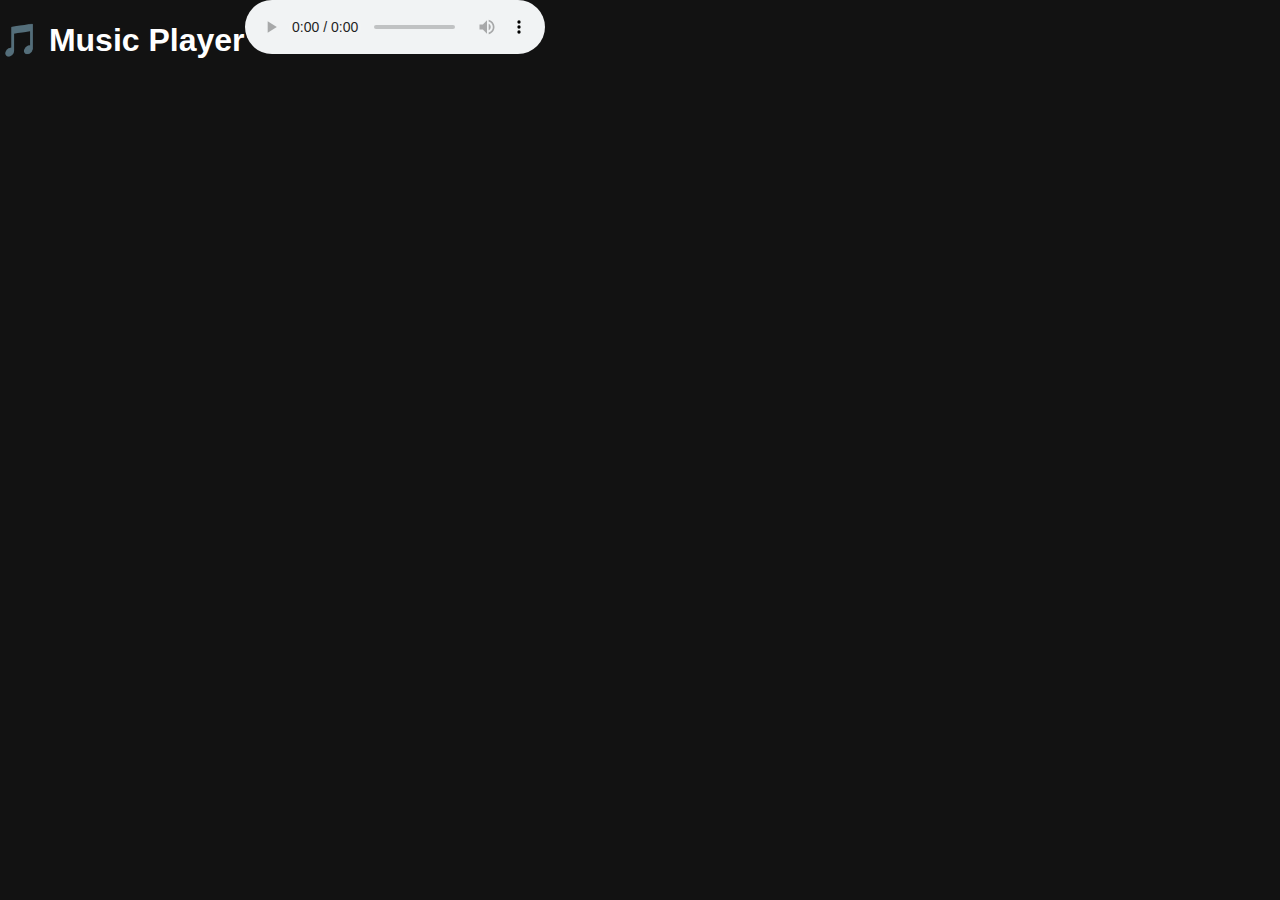
<file: index.html>
<!DOCTYPE html>
<html lang="en">
<head>
  <meta charset="UTF-8">
  <meta name="viewport" content="width=device-width, initial-scale=1.0">
  <title>Music Player</title>
  <link rel="stylesheet" href="style.css">
</head>
<body>
  <h1>🎵 Music Player</h1>

  <div class="player">
    <audio id="audio" controls></audio>
  </div>

  <script src="script.js"></script>
</body>
</html>
</file>
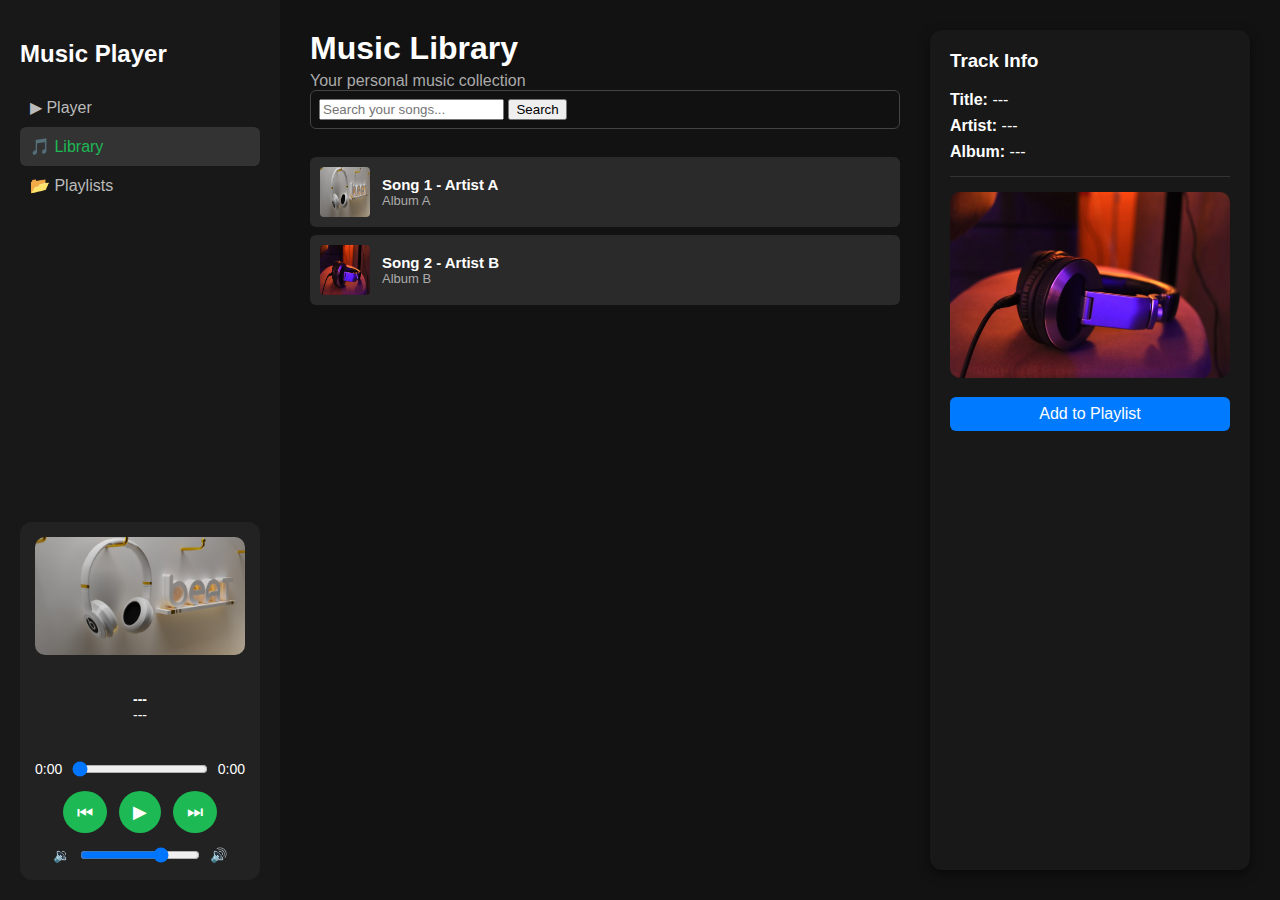
<file: library.html>
<!DOCTYPE html>
<html lang="en">

<head>
  <meta charset="UTF-8">
  <meta name="viewport" content="width=device-width, initial-scale=1.0">
  <title>Music Library</title>
  <link rel="stylesheet" href="style.css">
</head>

<body>
  <!-- Sidebar -->
  <div class="sidebar">
    <h2>Music Player</h2>
    <a href="index.html">▶ Player</a>
    <a href="library.html" class="active">🎵 Library</a>
    <a href="playlists.html">📂 Playlists</a>

    <!-- Now Playing Preview (like index.html) -->
    <div class="album-preview">
      <img id="albumArt" src="assets/cover.jpg" alt="Album">
      <p><b id="trackTitleInfo">---</b><br><span id="trackArtistInfo">---</span></p>

      <!-- Controls -->
      <div class="controls">
        <div class="progress">
          <span id="currentTime">0:00</span>
          <input type="range" id="progressBar" min="0" max="100" value="0">
          <span id="duration">0:00</span>
        </div>

        <div class="buttons">
          <button id="prevBtn">⏮</button>
          <button id="playBtn">▶</button>
          <button id="nextBtn">⏭</button>
        </div>

        <!-- Volume -->
        <div class="volume">
          <span>🔉</span>
          <input type="range" id="volumeControl" min="0" max="100" value="70">
          <span>🔊</span>
        </div>
      </div>
    </div>
  </div>

  <!-- Main Section -->
  <div class="main">
    <div class="header">
      <h1>Music Library</h1>
      <p>Your personal music collection</p>

      <!-- 🔍 Search -->
      <div class="search-bar">
        <input type="text" id="librarySearch" placeholder="Search your songs...">
        <button onclick="filterLibrary()">Search</button>
      </div>
    </div>

    <!-- Song List -->
    <div id="playlistContainer"></div>
  </div>

  <!-- Track Info (like index.html) -->
  <div class="track-info">
    <h3>Track Info</h3>
    <p><b>Title:</b> <span id="trackTitle">---</span></p>
    <p><b>Artist:</b> <span id="trackArtist">---</span></p>
    <p><b>Album:</b> <span id="trackAlbum">---</span></p>
    <hr>
    <img id="trackImage" src="assets/cover2.jpg" alt="Track Cover">
    <button class="add-btn" id="addToPlaylistBtn">Add to Playlist</button>

  </div>

  <!-- Hidden Audio -->
  <audio id="audioPlayer"></audio>

  <script src="script-library.js"></script>
</body>

</html>
</file>
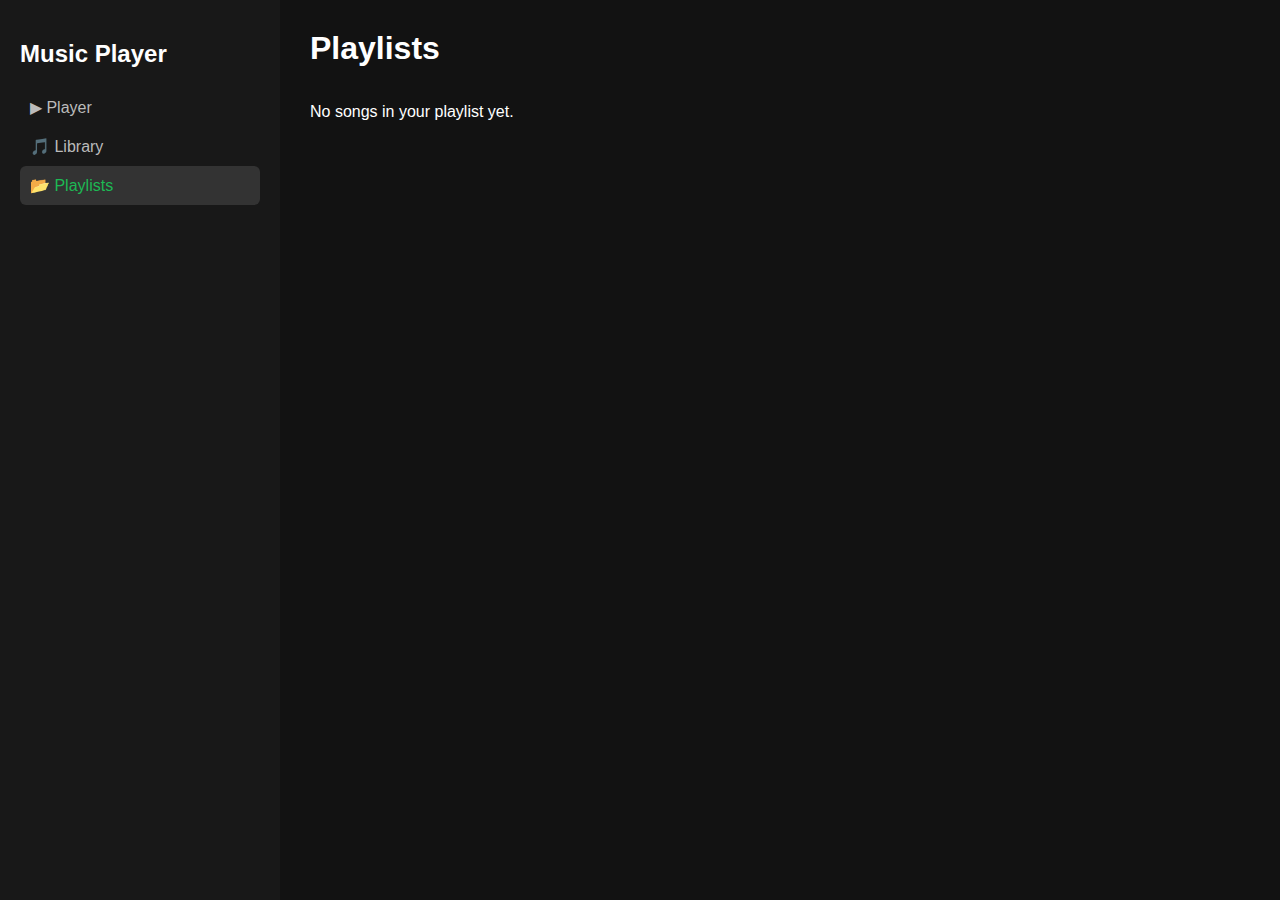
<file: playlists.html>
<!DOCTYPE html>
<html lang="en">

<head>
  <meta charset="UTF-8">
  <meta name="viewport" content="width=device-width, initial-scale=1.0">
  <title>Playlists</title>
  <link rel="stylesheet" href="style.css">
</head>

<body>
  <!-- Sidebar -->
  <div class="sidebar">
    <h2>Music Player</h2>
    <a href="index.html">▶ Player</a>
    <a href="library.html">🎵 Library</a>
    <a href="playlists.html" class="active">📂 Playlists</a>
  </div>

  <!-- Playlists Page -->
  <div class="main">
    <div class="header">
      <h1>Playlists</h1>
    </div>

    <div class="playlist-grid" id="userPlaylists">
      <!-- Playlists will load here -->
    </div>
  </div>

  <!-- Hidden global audio player (shared with index.html) -->
  <audio id="audioPlayer" controls style="display:none"></audio>

  <script>
    document.addEventListener("DOMContentLoaded", () => {
      const container = document.getElementById("userPlaylists");
      let savedPlaylists = JSON.parse(localStorage.getItem("userPlaylist")) || [];

      if (savedPlaylists.length === 0) {
        container.innerHTML = "<p>No songs in your playlist yet.</p>";
        return;
      }

      savedPlaylists.forEach((song, i) => {
        const div = document.createElement("div");
        div.className = "playlist-card";
        div.innerHTML = `
          <img src="${song.cover}" alt="cover" class="playlist-cover">
          <h3>${song.title}</h3>
          <p>${song.artist}</p>
          <button onclick="playPlaylistSong(${i})">▶ Play</button>
        `;
        container.appendChild(div);
      });
    });

    // Use GLOBAL player instead of creating a new Audio()
    function playPlaylistSong(index) {
      let savedPlaylists = JSON.parse(localStorage.getItem("userPlaylist")) || [];
      const song = savedPlaylists[index];
      if (!song) return;

      // Grab global player
      const audio = document.getElementById("audioPlayer");

      // Update source
      audio.src = song.src;
      audio.play();

      // Update global track info (if your index.html has elements for this)
      if (document.getElementById("trackTitle")) {
        document.getElementById("trackTitle").textContent = song.title;
      }
      if (document.getElementById("trackArtist")) {
        document.getElementById("trackArtist").textContent = song.artist;
      }
      if (document.getElementById("trackCover")) {
        document.getElementById("trackCover").src = song.cover;
      }

      // Optionally: save index to resume prev/next controls
      localStorage.setItem("currentTrackIndex", index);
      localStorage.setItem("currentPlaylist", "userPlaylist");
    }
  </script>
</body>

</html>
</file>
<file: style.css>
/* General */
body {
  margin: 0;
  font-family: Arial, sans-serif;
  background: #121212;
  color: white;
  display: flex;
  height: 100vh;
}

/* Sidebar */
.sidebar {
  width: 240px;
  background: #181818;
  display: flex;
  flex-direction: column;
  padding: 20px;
}
.sidebar h2 {
  margin-bottom: 20px;
}
.sidebar a {
  color: #bbb;
  text-decoration: none;
  padding: 10px;
  display: block;
  border-radius: 6px;
  transition: 0.3s;
}
.sidebar a:hover,
.sidebar .active {
  background: #333;
  color: #1db954;
}


/* === Sidebar Player Section === */
.album-preview {
  margin-top: auto;
  padding: 15px;
  background: #222;
  border-radius: 12px;
  text-align: center;
  font-size: 14px;
  display: flex;
  flex-direction: column;
  gap: 12px;
}

.album-preview img {
  width: 100%;
  border-radius: 10px;
  margin-bottom: 10px;
}

/* Controls inside sidebar */
.album-preview .controls {
  margin-top: 10px;
}

.album-preview .progress {
  display: flex;
  align-items: center;
  gap: 8px;
  margin-bottom: 12px;
}

.album-preview .progress input {
  flex: 1;
}

.album-preview .buttons {
  display: flex;
  justify-content: center;
  gap: 12px;
  margin-bottom: 12px;
}

.album-preview .controls button {
  background: #1db954;
  border: none;
  color: white;
  font-size: 18px;
  padding: 10px 14px;
  border-radius: 50%;
  cursor: pointer;
  transition: background 0.3s;
}

.album-preview .controls button:hover {
  background: #1ed760;
}

/* Volume in sidebar */
.album-preview .volume {
  display: flex;
  align-items: center;
  justify-content: center;
  gap: 8px;
}

.album-preview .volume input {
  width: 120px;
}


/* Main Content */
.main {
  flex: 1;
  display: flex;
  flex-direction: column;
  justify-content: flex-start;
  padding: 30px;
}
.header {
  margin-bottom: 20px;
}
.header h1 {
  margin: 0;
}
.header p {
  margin: 5px 0 0;
  color: #aaa;
}


/* Track Info */
.track-info {
  width: 280px;
  background: #181818;
  padding: 20px;
  border-radius: 12px;
  margin: 30px 30px 30px 0;
  box-shadow: 0 4px 12px rgba(0,0,0,0.5);
}
.track-info h3 {
  margin-top: 0;
}
.track-info p {
  margin: 8px 0;
}
.track-info hr {
  border: none;
  border-top: 1px solid #333;
  margin: 15px 0;
}
.track-info img {
  width: 100%;
  border-radius: 10px;
  margin-bottom: 15px;
}
.add-btn {
  width: 100%;
  padding: 12px;
  background: #1db954;
  border: none;
  border-radius: 8px;
  color: white;
  cursor: pointer;
  font-size: 16px;
}
.add-btn:hover {
  background: #1ed760;
}


/* Library Controls */
.library-controls {
  display: flex;
  gap: 10px;
  margin-bottom: 20px;
  align-items: center;
}

.search-bar {
  flex: 1;
  padding: 8px;
  border-radius: 6px;
  border: 1px solid #444;
  background: #111;
  color: #fff;
}

.filter, .sort {
  padding: 8px;
  border-radius: 6px;
  border: 1px solid #444;
  background: #111;
  color: #fff;
}

.add-btn {
  background: #007bff;
  color: white;
  border: none;
  padding: 8px 14px;
  border-radius: 6px;
  cursor: pointer;
}

/* Layout Grid */
.library-grid {
  display: flex;
  gap: 20px;
}

/* Sidebar */
.library-sidebar {
  width: 220px;
  background: #111;
  padding: 15px;
  border-radius: 10px;
}

.categories ul {
  list-style: none;
  padding: 0;
}

.categories li {
  padding: 8px 0;
  cursor: pointer;
}

.categories li.active {
  font-weight: bold;
  color: #00bfff;
}

.stats p {
  margin: 6px 0;
  font-size: 14px;
}

/* Main Section */
.library-main {
  flex: 1;
}

/* Recently Added */
.recently-added {
  display: flex;
  gap: 15px;
  margin-bottom: 30px;
}

.album-card {
  width: 150px;
  background: #111;
  padding: 10px;
  border-radius: 10px;
  text-align: center;
}

.album-card img {
  width: 100%;
  border-radius: 8px;
}

/* Songs Table */
.songs-table {
  width: 100%;
  border-collapse: collapse;
  background: #111;
  border-radius: 10px;
  overflow: hidden;
}

.songs-table th, .songs-table td {
  padding: 12px;
  border-bottom: 1px solid #333;
  text-align: left;
}

.songs-table th {
  background: #222;
}

.songs-table td img {
  width: 30px;
  height: 30px;
  vertical-align: middle;
  border-radius: 4px;
  margin-right: 8px;
}

.play-btn {
  background: #28a745;
  border: none;
  color: white;
  padding: 6px 10px;
  border-radius: 6px;
  cursor: pointer;
}



/* ===== Playlists Page ===== */

/* Top Grid (Featured | My Playlists | Quick Actions) */
.playlist-top-grid {
  display: grid;
  grid-template-columns: repeat(3, 1fr);
  gap: 20px;
  margin: 20px 0;
}

.playlist-card {
  background: #1e1e2f;
  padding: 20px;
  border-radius: 12px;
  box-shadow: 0 4px 12px rgba(0,0,0,0.4);
}

.playlist-card h3 {
  margin-bottom: 15px;
  font-size: 1.2rem;
  color: #fff;
  border-bottom: 1px solid #333;
  padding-bottom: 8px;
}

.playlist-card ul {
  list-style: none;
  padding: 0;
  margin: 0;
}

.playlist-card ul li {
  padding: 8px 0;
  color: #ccc;
  font-size: 0.95rem;
  border-bottom: 1px solid #2a2a3d;
  cursor: pointer;
  transition: color 0.3s ease;
}

.playlist-card ul li:hover {
  color: #fff;
}

/* Quick Actions Buttons */
.playlist-card button {
  display: block;
  width: 100%;
  margin-bottom: 10px;
  padding: 10px;
  background: #2d2d44;
  border: none;
  border-radius: 8px;
  color: #fff;
  font-size: 0.95rem;
  cursor: pointer;
  transition: background 0.3s ease;
}

.playlist-card button:hover {
  background: #3d3d5c;
}

/* Browse Playlists Section */
.browse-playlists {
  display: grid;
  grid-template-columns: repeat(auto-fill, minmax(180px, 1fr));
  gap: 20px;
  margin-top: 15px;
}

.browse-playlists .album-card {
  background: #1e1e2f;
  border-radius: 12px;
  padding: 10px;
  text-align: center;
  box-shadow: 0 4px 12px rgba(0,0,0,0.4);
  transition: transform 0.3s ease, box-shadow 0.3s ease;
}

.browse-playlists .album-card:hover {
  transform: translateY(-5px);
  box-shadow: 0 6px 16px rgba(0,0,0,0.6);
}

.browse-playlists .album-card img {
  width: 100%;
  border-radius: 10px;
  margin-bottom: 10px;
}

.browse-playlists .album-card p {
  color: #ccc;
  font-size: 0.9rem;
}

.browse-playlists .album-card p b {
  display: block;
  color: #fff;
  margin-bottom: 4px;
}

#searchResults {
  margin-top: 15px;
}

.search-item {
  display: flex;
  align-items: center;
  background: #2a2a2a;
  padding: 10px;
  margin: 8px 0;
  border-radius: 6px;
  cursor: pointer;
  transition: background 0.2s ease;
}

.search-item:hover {
  background: #3a3a3a;
}

.search-cover {
  width: 50px;
  height: 50px;
  border-radius: 4px;
  margin-right: 12px;
}

.search-info {
  display: flex;
  flex-direction: column;
}

.search-info p {
  margin: 0;
  font-size: 15px;
  font-weight: bold;
  color: #fff;
}

.search-info span {
  font-size: 13px;
  color: #aaa;
}


.playlist-grid {
  display: grid;
  grid-template-columns: repeat(auto-fill, minmax(180px, 1fr));
  gap: 1rem;
}

.playlist-card {
  background: #1e1e1e;
  padding: 1rem;
  border-radius: 12px;
  text-align: center;
  transition: transform 0.2s;
}

.playlist-card:hover {
  transform: scale(1.05);
}

.playlist-cover {
  width: 100%;
  border-radius: 10px;
  margin-bottom: 0.5rem;
}
</file>
